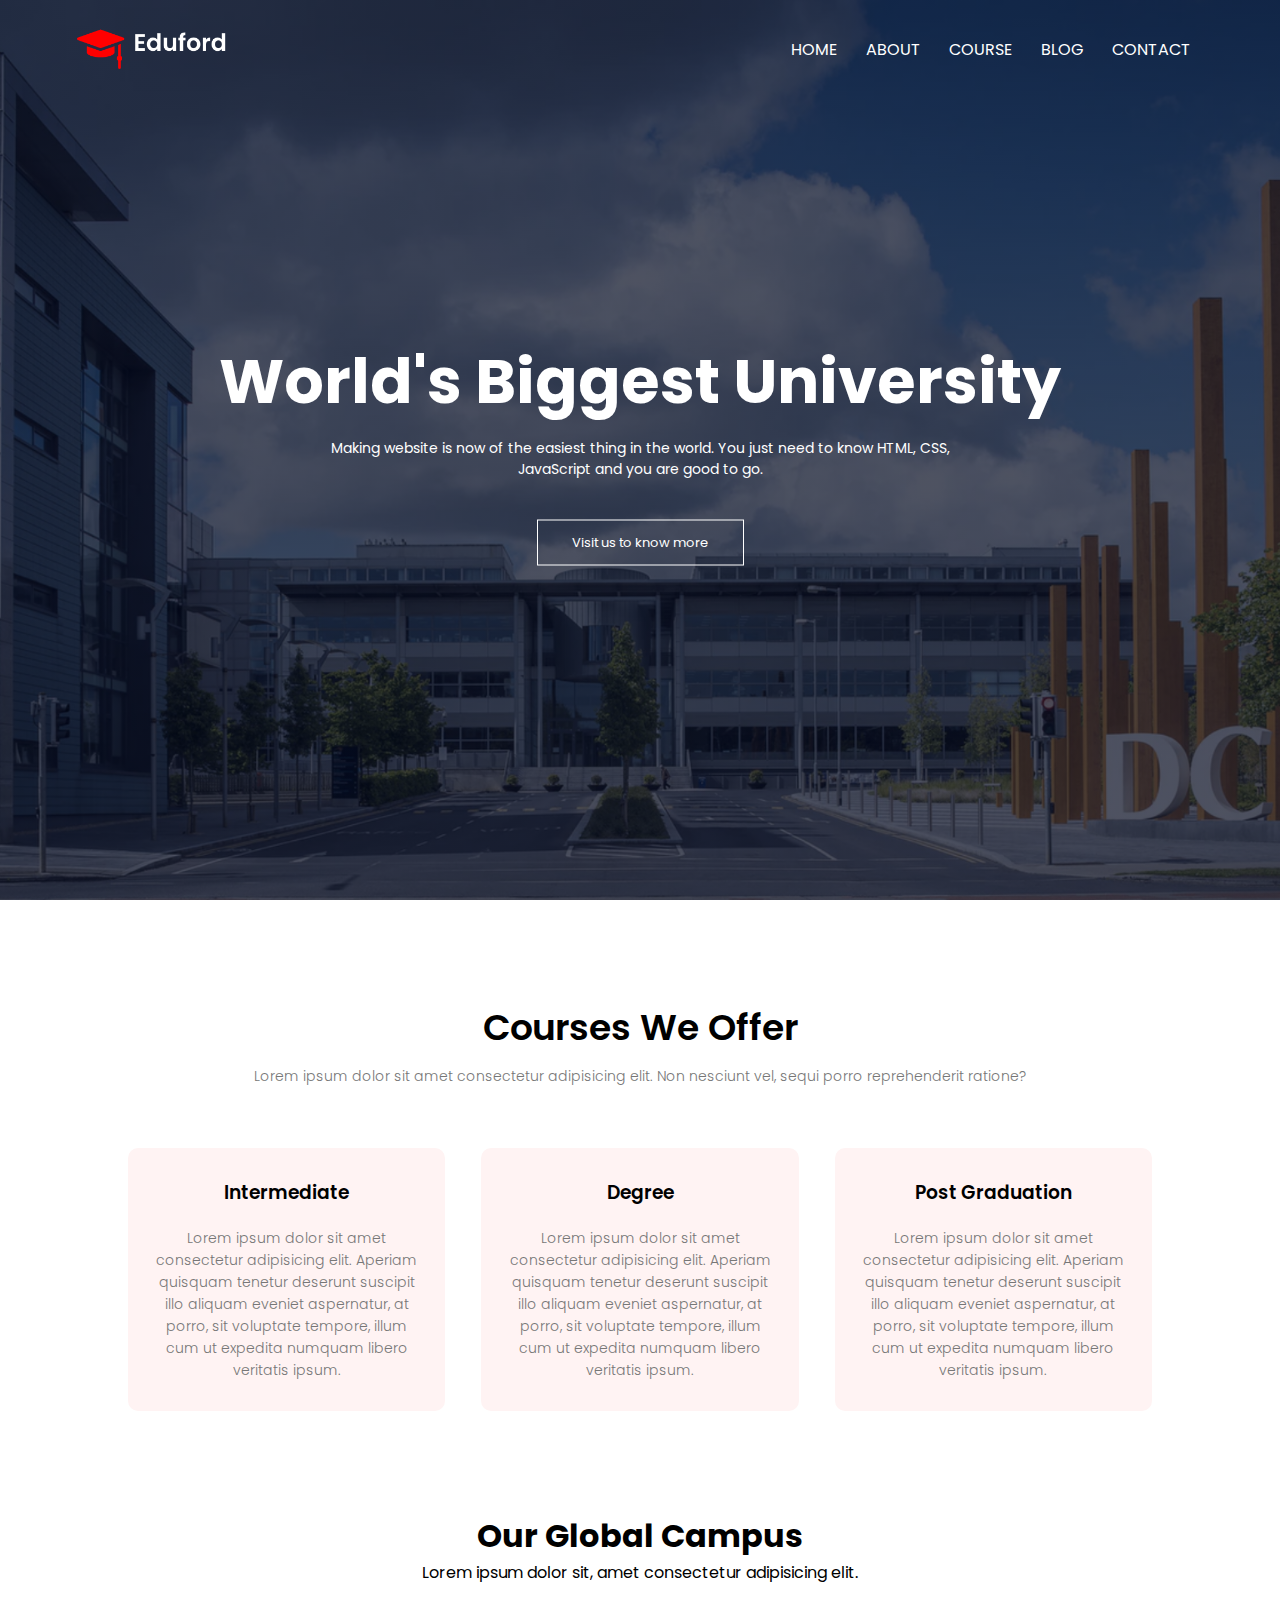
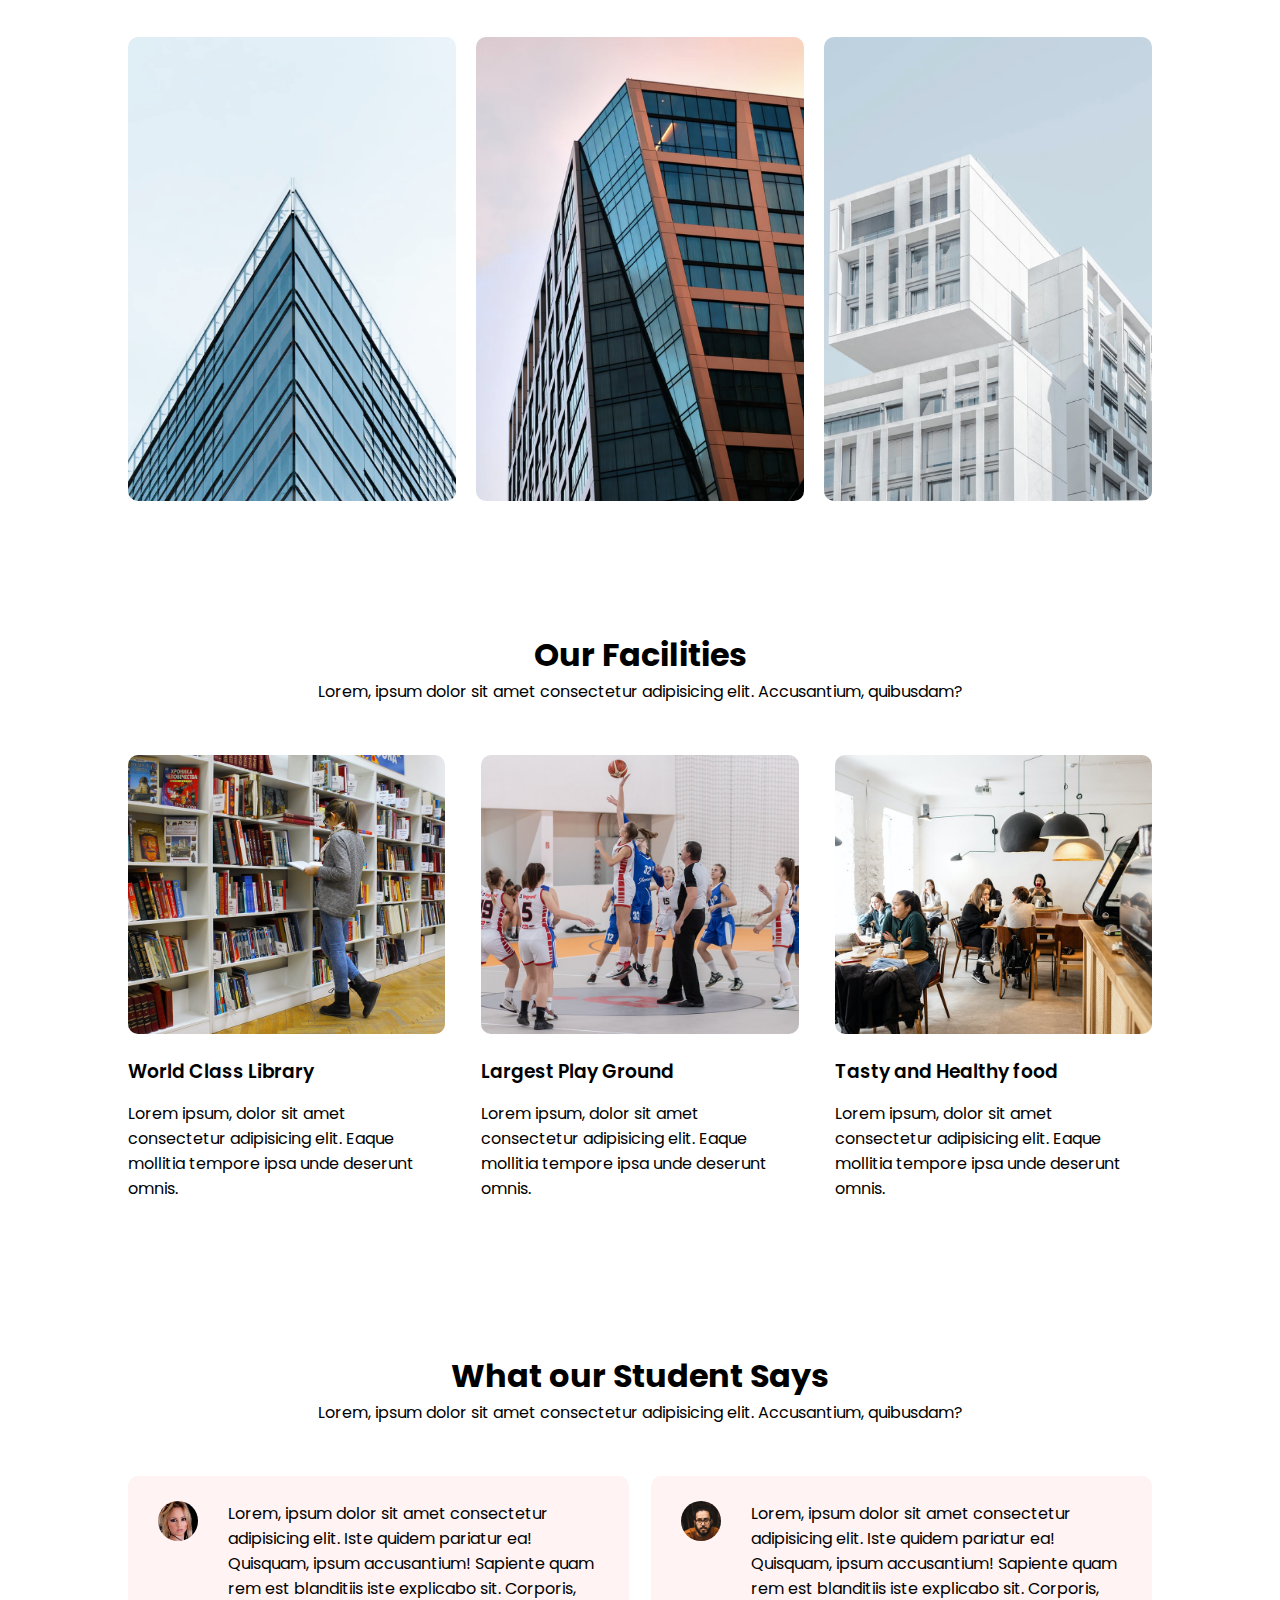
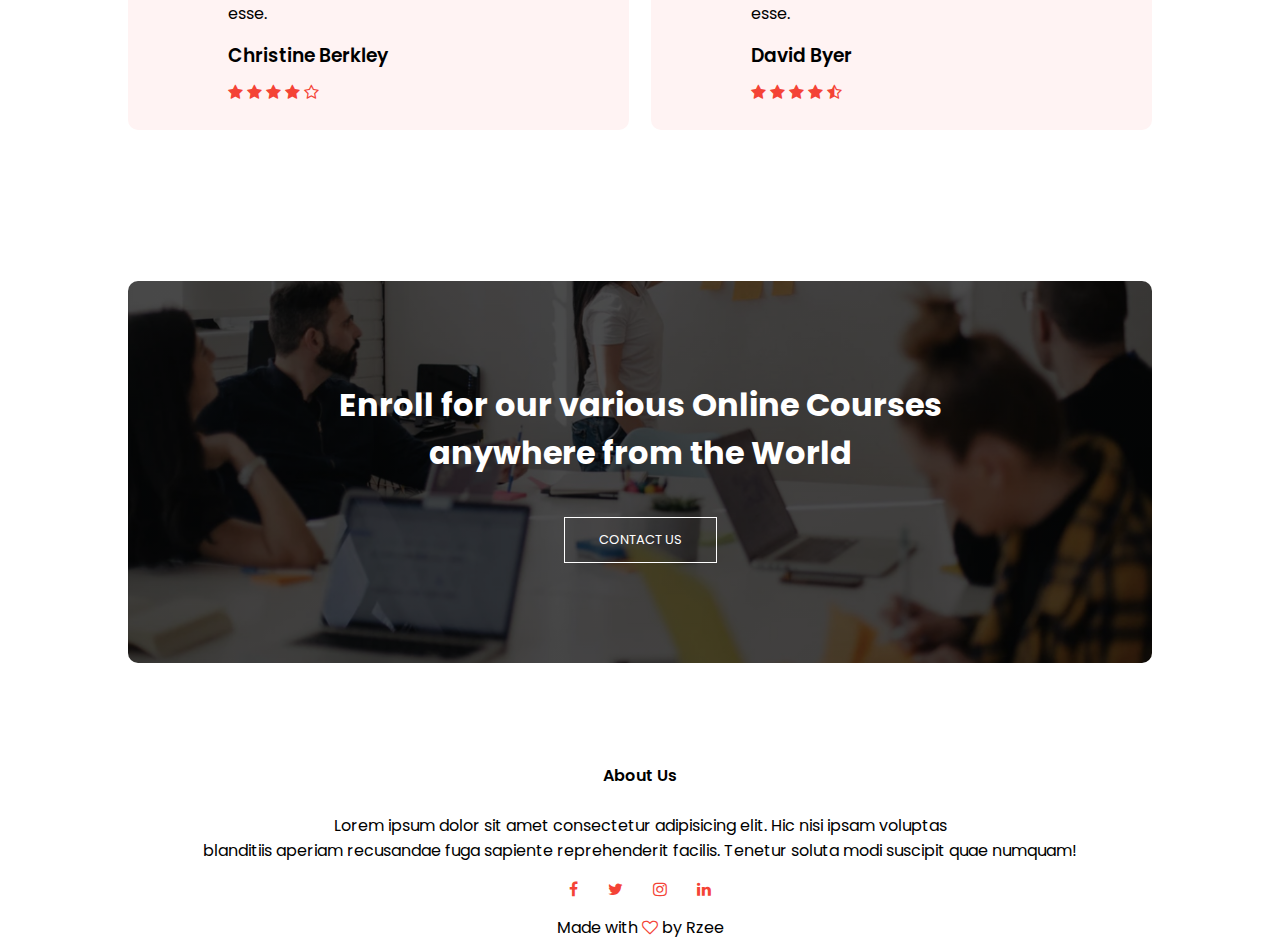
<file: Eduford_College_Website/index.html>
<!DOCTYPE html>
<html>
<head>
    <meta name="viewport" content="width=device-width, initial scale=1.0">
    <title>University Website Design</title>
    <link rel="stylesheet" href="style.css">
    <link rel="preconnect" href="https://fonts.googleapis.com">
    <link rel="preconnect" href="https://fonts.gstatic.com" crossorigin>
    <link href="https://fonts.googleapis.com/css2?family=Poppins:wght@100;300;400;600;700&display=swap" rel="stylesheet">
    <link rel="stylesheet" href="https://cdnjs.cloudflare.com/ajax/libs/font-awesome/4.7.0/css/font-awesome.min.css" integrity="sha256-eZrrJcwDc/3uDhsdt61sL2oOBY362qM3lon1gyExkL0=" crossorigin="anonymous" />
</head>
<body>
    <section class="header">
        <nav>
            <a href="index.html"><img src="eduford_img/logo.png" alt="logo"></a>
            <div class="nav-links" id="navLinks">
                <i class="fa fa-times" onclick="hideMenu()"></i>
                <ul>
                    <li><a href="index.html">HOME</a></li>
                    <li><a href="about.html">ABOUT</a></li>
                    <li><a href="course.html">COURSE</a></li>
                    <li><a href="blog.html">BLOG</a></li>
                    <li><a href="contact.html">CONTACT</a></li>
                </ul>
            </div>
            <i class="fa fa-bars" onclick="showMenu()"></i>
        </nav>

        <div class="text-box">
            <h1>World's Biggest University</h1>
            <p>Making website is now of the easiest thing in the world. You just need to know HTML, CSS,<br> JavaScript and you are good to go.</p>
            <a href="" class="hero-btn">Visit us to know more</a>
        </div>
    </section>

<!-- -----COURSE----------- -->
<section class="course">
    <h1>Courses We Offer</h1>
    <p>Lorem ipsum dolor sit amet consectetur adipisicing elit. Non nesciunt vel, sequi porro reprehenderit ratione?</p>
    
    <div class="row">
        <div class="course-col">
            <h3>Intermediate</h3>
            <p>Lorem ipsum dolor sit amet consectetur adipisicing elit. Aperiam quisquam tenetur deserunt suscipit illo aliquam eveniet aspernatur, at porro, sit voluptate tempore, illum cum ut expedita numquam libero veritatis ipsum.</p>
        </div>

        <div class="course-col">
            <h3>Degree</h3>
            <p>Lorem ipsum dolor sit amet consectetur adipisicing elit. Aperiam quisquam tenetur deserunt suscipit illo aliquam eveniet aspernatur, at porro, sit voluptate tempore, illum cum ut expedita numquam libero veritatis ipsum.</p>
        </div>

        <div class="course-col">
            <h3>Post Graduation</h3>
            <p>Lorem ipsum dolor sit amet consectetur adipisicing elit. Aperiam quisquam tenetur deserunt suscipit illo aliquam eveniet aspernatur, at porro, sit voluptate tempore, illum cum ut expedita numquam libero veritatis ipsum.</p>
        </div>
    </div>

</section>

<!-- -----CAMPUS------ -->
<section class="campus">
    <h1>Our Global Campus</h1>
    <p>Lorem ipsum dolor sit, amet consectetur adipisicing elit.</p>

    <div class="row">
        <div class="campus-col">
            <img src="eduford_img/london.png" alt="">
            <div class="layer">
                <h3>London</h3>
            </div>
        </div>
        <div class="campus-col">
            <img src="eduford_img/newyork.png" alt="">
            <div class="layer">
                <h3>NEW YORK</h3>
            </div>
        </div>
        <div class="campus-col">
            <img src="eduford_img/washington.png" alt="">
            <div class="layer">
                <h3>WASHINGTON</h3>
            </div>
        </div>
    </div>
</section>

<!-- ---------FACILITIES---------- -->
<section class="facilities">
    <h1>Our Facilities</h1>
    <p>Lorem, ipsum dolor sit amet consectetur adipisicing elit. Accusantium, quibusdam?</p>
    
    <div class="row">
        <div class="facilities-col">
            <img src="eduford_img/library.png" alt="">
            <h3>World Class Library</h3>
            <p>Lorem ipsum, dolor sit amet consectetur adipisicing elit. Eaque mollitia tempore ipsa unde deserunt omnis.</p>
        </div>
        <div class="facilities-col">
            <img src="eduford_img/basketball.png" alt="">
            <h3>Largest Play Ground</h3>
            <p>Lorem ipsum, dolor sit amet consectetur adipisicing elit. Eaque mollitia tempore ipsa unde deserunt omnis.</p>
        </div>
        <div class="facilities-col">
            <img src="eduford_img/cafeteria.png" alt="">
            <h3>Tasty and Healthy food</h3>
            <p>Lorem ipsum, dolor sit amet consectetur adipisicing elit. Eaque mollitia tempore ipsa unde deserunt omnis.</p>
        </div>
    </div>
</section>

<!-- -----TESTIMONIALS-------- -->
<section class="testimonial">
    <h1>What our Student Says</h1>
    <p>Lorem, ipsum dolor sit amet consectetur adipisicing elit. Accusantium, quibusdam?</p>

    <div class="row">
        <div class="testimonial-col">
            <img src="eduford_img/user1.jpg" alt="">
            <div>
                <p>Lorem, ipsum dolor sit amet consectetur adipisicing elit. Iste quidem pariatur ea! Quisquam, ipsum accusantium! Sapiente quam rem est blanditiis iste explicabo sit. Corporis, esse.</p>
                <h3>Christine Berkley</h3>
                <i class="fa fa-star"></i>
                <i class="fa fa-star"></i>
                <i class="fa fa-star"></i>
                <i class="fa fa-star"></i>
                <i class="fa fa-star-o"></i>
            </div>
        </div>
        <div class="testimonial-col">
            <img src="eduford_img/user2.jpg" alt="">
            <div>
                <p>Lorem, ipsum dolor sit amet consectetur adipisicing elit. Iste quidem pariatur ea! Quisquam, ipsum accusantium! Sapiente quam rem est blanditiis iste explicabo sit. Corporis, esse.</p>
                <h3>David Byer</h3>
                <i class="fa fa-star"></i>
                <i class="fa fa-star"></i>
                <i class="fa fa-star"></i>
                <i class="fa fa-star"></i>
                <i class="fa fa-star-half-o"></i>
            </div>
        </div>
    </div>
</section>

<!-- ----CALL TO ACTION------- -->
<section class="cta">
    <h1>Enroll for our various Online Courses <br> anywhere from the World</h1>
    <a href="" class="hero-btn">CONTACT US</a>
</section>

<!-- ------FOOTER------- -->

<section class="footer">
    <h4>About Us</h4>
    <p>Lorem ipsum dolor sit amet consectetur adipisicing elit. Hic nisi ipsam voluptas <br> blanditiis aperiam recusandae fuga sapiente reprehenderit facilis. Tenetur soluta modi suscipit quae numquam!</p>
    <div class="icons">
        <i class="fa fa-facebook"></i>
        <i class="fa fa-twitter"></i>
        <i class="fa fa-instagram"></i>
        <i class="fa fa-linkedin"></i>
    </div>
    <p>Made with <i class="fa fa-heart-o"></i>  by Rzee</p>
</section>


<!-- ---------JavaScript for Toggle Menu----------- -->
<script>

    var navLinks = document.getElementById("navLinks");
    function showMenu(){
        navLinks.style.right = "0";
    }
    function hideMenu(){
        navLinks.style.right = "-200px";
    }

</script>
</body>
</html>
</file>
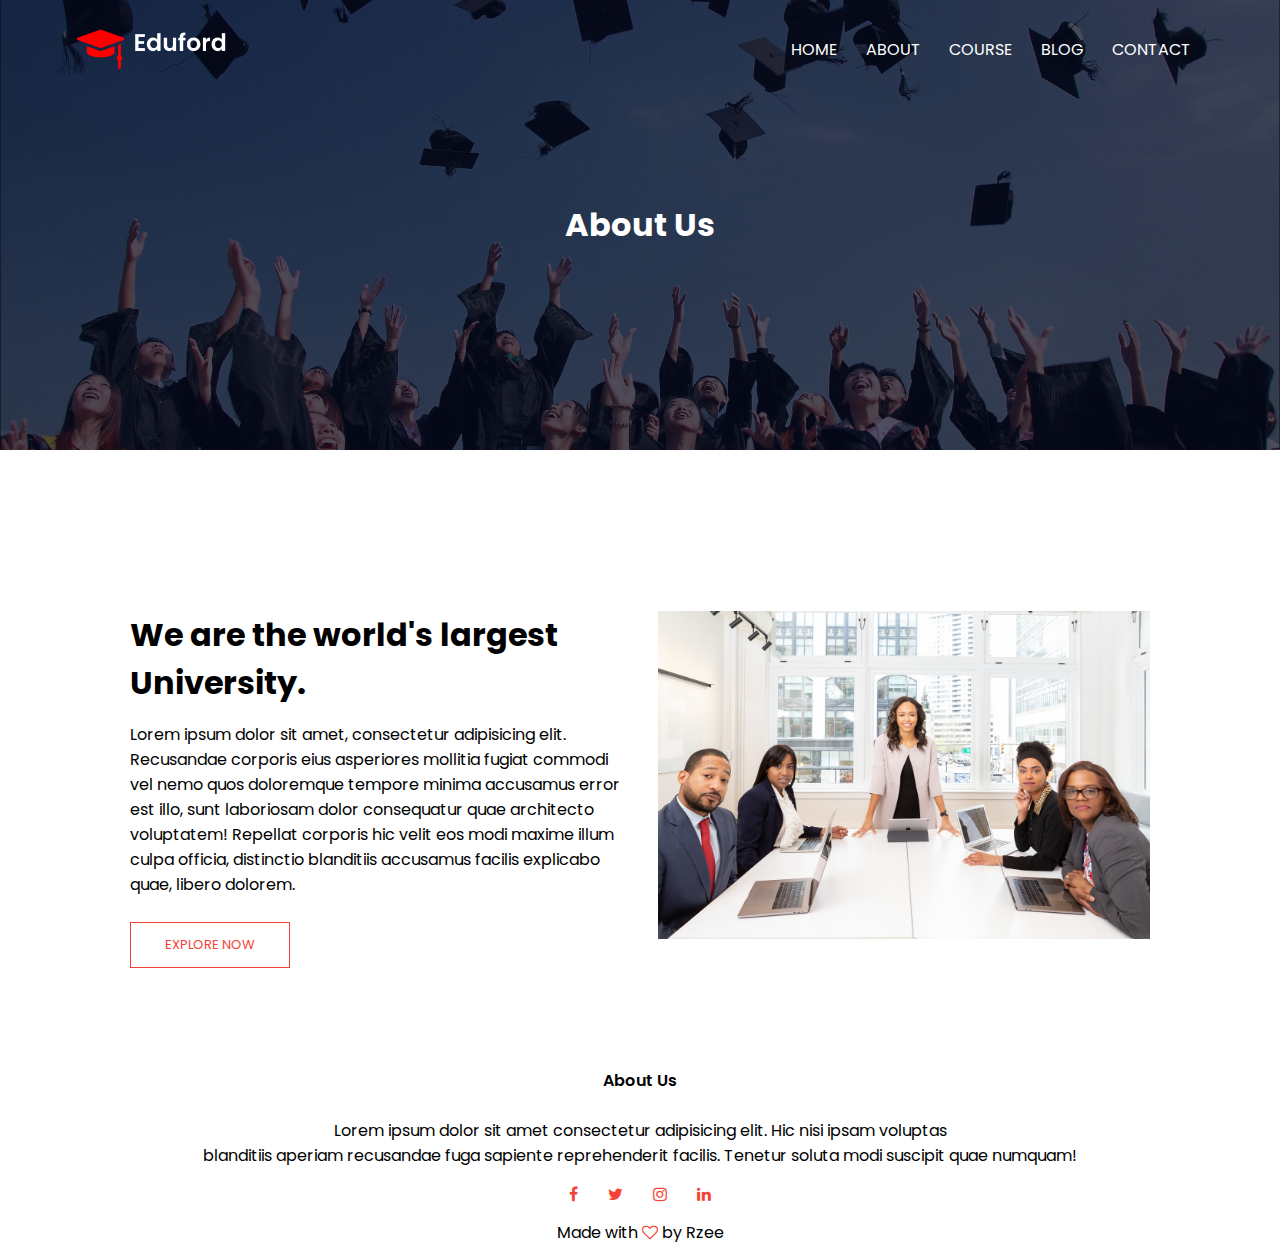
<file: Eduford_College_Website/about.html>
<!DOCTYPE html>
<html>
<head>
    <meta name="viewport" content="width=device-width, initial scale=1.0">
    <title>University Website Design</title>
    <link rel="stylesheet" href="style.css">
    <link rel="preconnect" href="https://fonts.googleapis.com">
    <link rel="preconnect" href="https://fonts.gstatic.com" crossorigin>
    <link href="https://fonts.googleapis.com/css2?family=Poppins:wght@100;300;400;600;700&display=swap" rel="stylesheet">
    <link rel="stylesheet" href="https://cdnjs.cloudflare.com/ajax/libs/font-awesome/4.7.0/css/font-awesome.min.css" integrity="sha256-eZrrJcwDc/3uDhsdt61sL2oOBY362qM3lon1gyExkL0=" crossorigin="anonymous" />
</head>
<body>
    <section class="sub-header">
        <nav>
            <a href="index.html"><img src="eduford_img/logo.png" alt="logo"></a>
            <div class="nav-links" id="navLinks">
                <i class="fa fa-times" onclick="hideMenu()"></i>
                <ul>
                    <li><a href="index.html">HOME</a></li>
                    <li><a href="about.html">ABOUT</a></li>
                    <li><a href="course.html">COURSE</a></li>
                    <li><a href="blog.html">BLOG</a></li>
                    <li><a href="contact.html">CONTACT</a></li>
                </ul>
            </div>
            <i class="fa fa-bars" onclick="showMenu()"></i>
        </nav>
        <h1>About Us</h1>
    </section>

<!-- -----------about us content------------------ -->

<section class="about-us">
    <div class="row">
        <div class="about-col">
            <h1>We are the world's largest University.</h1>
            <p>Lorem ipsum dolor sit amet, consectetur adipisicing elit. Recusandae corporis eius asperiores mollitia fugiat commodi vel nemo quos doloremque tempore minima accusamus error est illo, sunt laboriosam dolor consequatur quae architecto voluptatem! Repellat corporis hic velit eos modi maxime illum culpa officia, distinctio blanditiis accusamus facilis explicabo quae, libero dolorem.</p>
            <a href="" class="hero-btn red-btn">EXPLORE NOW</a>
        </div>
        <div class="about-col">
            <img src="eduford_img/about.jpg" alt="">
        </div>
    </div>
</section>

<!-- ------FOOTER------- -->

<section class="footer">
    <h4>About Us</h4>
    <p>Lorem ipsum dolor sit amet consectetur adipisicing elit. Hic nisi ipsam voluptas <br> blanditiis aperiam recusandae fuga sapiente reprehenderit facilis. Tenetur soluta modi suscipit quae numquam!</p>
    <div class="icons">
        <i class="fa fa-facebook"></i>
        <i class="fa fa-twitter"></i>
        <i class="fa fa-instagram"></i>
        <i class="fa fa-linkedin"></i>
    </div>
    <p>Made with <i class="fa fa-heart-o"></i>  by Rzee</p>
</section>


<!-- ---------JavaScript for Toggle Menu----------- -->
<script>

    var navLinks = document.getElementById("navLinks");
    function showMenu(){
        navLinks.style.right = "0";
    }
    function hideMenu(){
        navLinks.style.right = "-200px";
    }

</script>
</body>
</html>
</file>
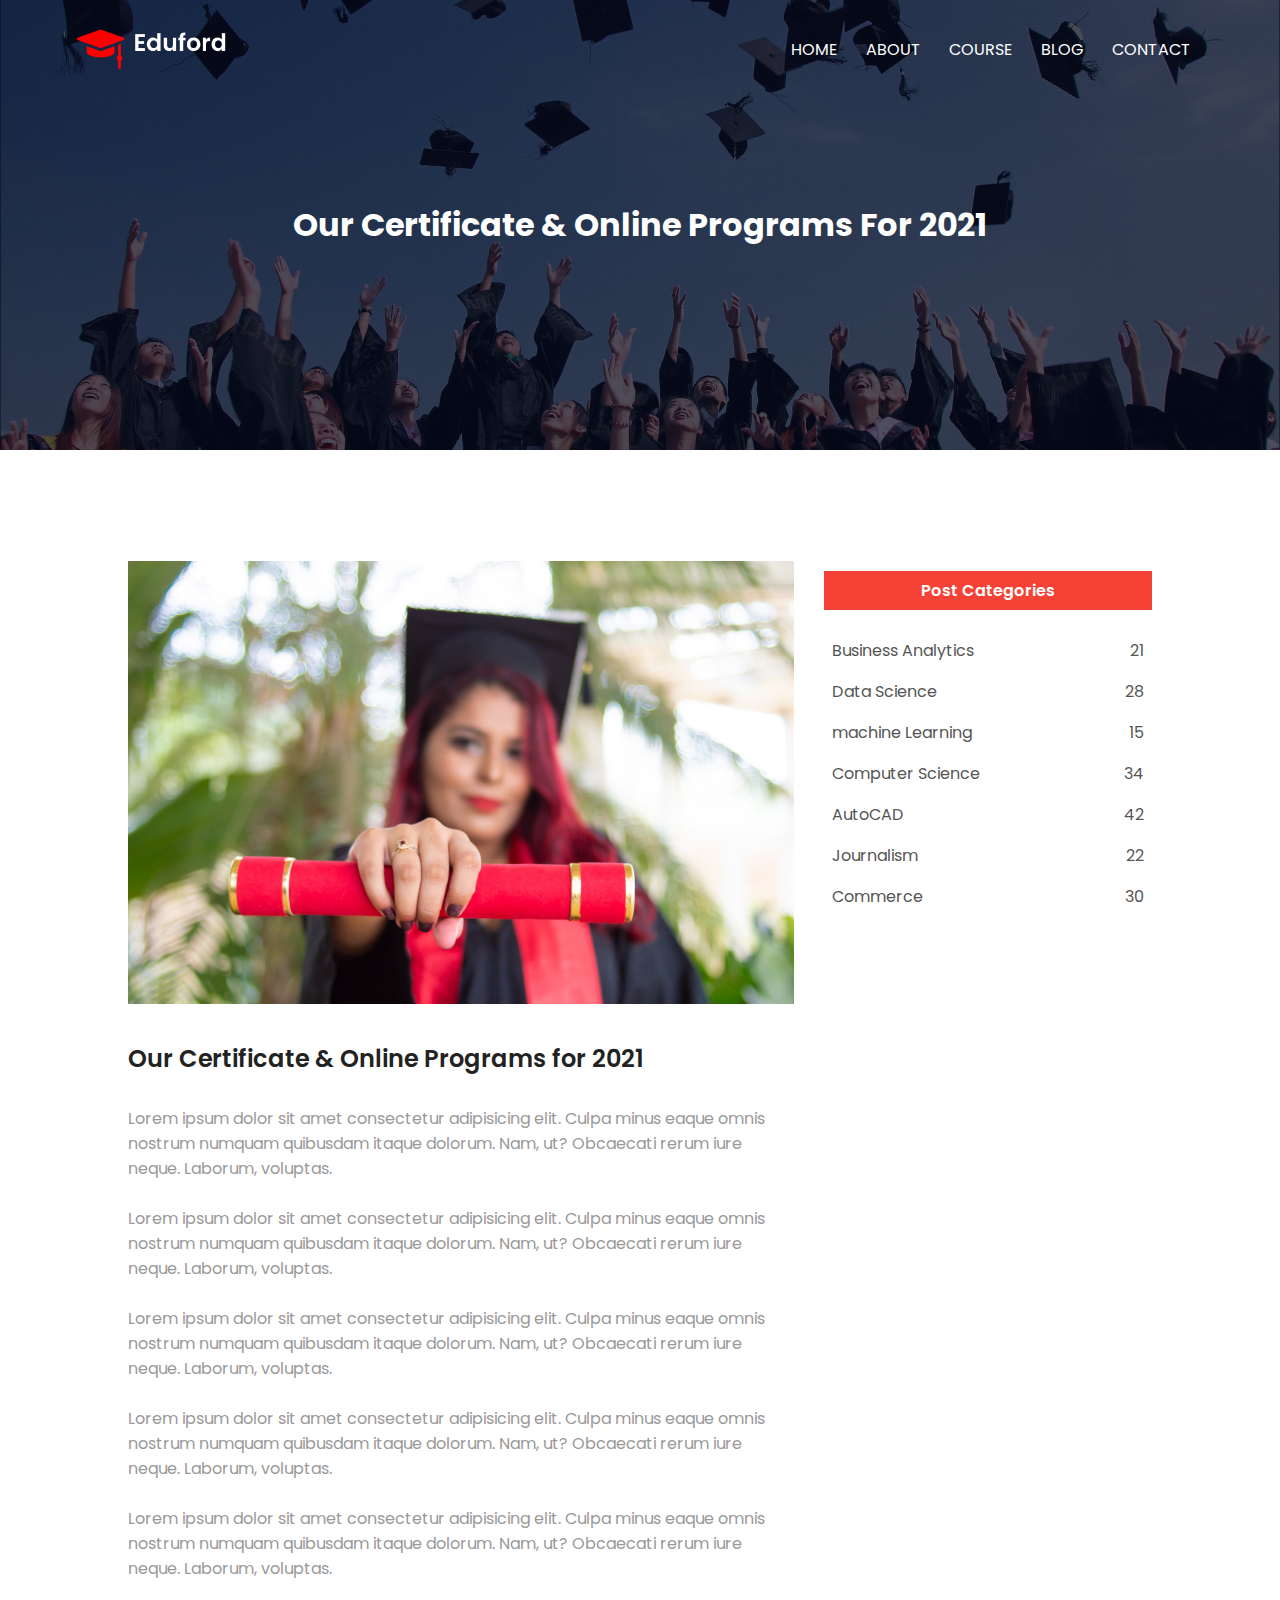
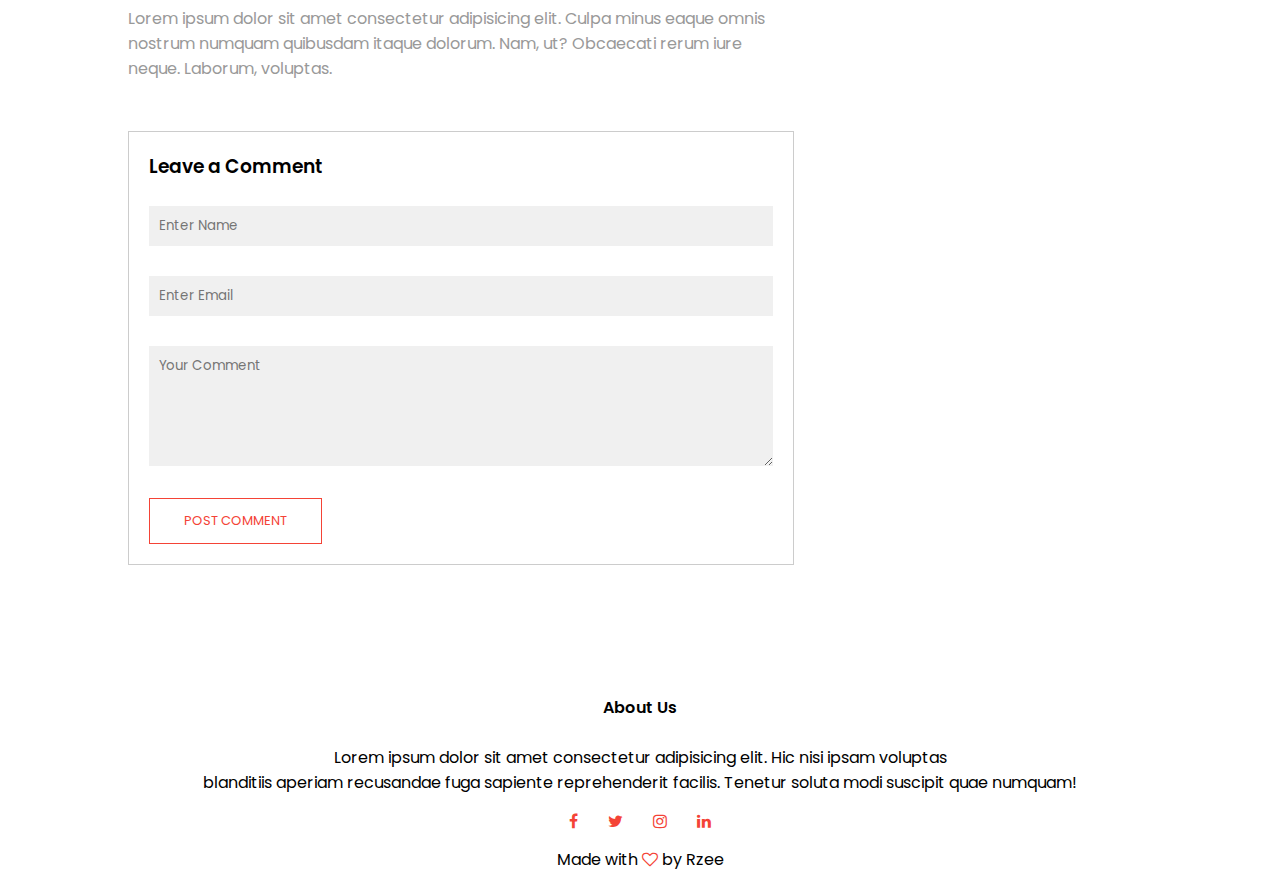
<file: Eduford_College_Website/blog.html>
<!DOCTYPE html>
<html>
<head>
    <meta name="viewport" content="width=device-width, initial scale=1.0">
    <title>University Website Design</title>
    <link rel="stylesheet" href="style.css">
    <link rel="preconnect" href="https://fonts.googleapis.com">
    <link rel="preconnect" href="https://fonts.gstatic.com" crossorigin>
    <link href="https://fonts.googleapis.com/css2?family=Poppins:wght@100;300;400;600;700&display=swap" rel="stylesheet">
    <link rel="stylesheet" href="https://cdnjs.cloudflare.com/ajax/libs/font-awesome/4.7.0/css/font-awesome.min.css" integrity="sha256-eZrrJcwDc/3uDhsdt61sL2oOBY362qM3lon1gyExkL0=" crossorigin="anonymous" />
</head>
<body>
    <section class="sub-header">
        <nav>
            <a href="index.html"><img src="eduford_img/logo.png" alt="logo"></a>
            <div class="nav-links" id="navLinks">
                <i class="fa fa-times" onclick="hideMenu()"></i>
                <ul>
                    <li><a href="index.html">HOME</a></li>
                    <li><a href="about.html">ABOUT</a></li>
                    <li><a href="course.html">COURSE</a></li>
                    <li><a href="blog.html">BLOG</a></li>
                    <li><a href="contact.html">CONTACT</a></li>
                </ul>
            </div>
            <i class="fa fa-bars" onclick="showMenu()"></i>
        </nav>
        <h1>Our Certificate & Online Programs For 2021</h1>
    </section>

<!-- ------Blog Page Content------- -->
<section class="blog-content">
    <div class="row">
        <div class="blog-left">
            <img src="eduford_img/certificate.jpg" alt="">
                <h2>Our Certificate & Online Programs for 2021</h2>
                <p>Lorem ipsum dolor sit amet consectetur adipisicing elit. Culpa minus eaque omnis nostrum numquam quibusdam itaque dolorum. Nam, ut? Obcaecati rerum iure neque. Laborum, voluptas.</p>
                <br>
                <p>Lorem ipsum dolor sit amet consectetur adipisicing elit. Culpa minus eaque omnis nostrum numquam quibusdam itaque dolorum. Nam, ut? Obcaecati rerum iure neque. Laborum, voluptas.</p>
                <br>
                <p>Lorem ipsum dolor sit amet consectetur adipisicing elit. Culpa minus eaque omnis nostrum numquam quibusdam itaque dolorum. Nam, ut? Obcaecati rerum iure neque. Laborum, voluptas.</p>
                <br>
                <p>Lorem ipsum dolor sit amet consectetur adipisicing elit. Culpa minus eaque omnis nostrum numquam quibusdam itaque dolorum. Nam, ut? Obcaecati rerum iure neque. Laborum, voluptas.</p>
                <br>
                <p>Lorem ipsum dolor sit amet consectetur adipisicing elit. Culpa minus eaque omnis nostrum numquam quibusdam itaque dolorum. Nam, ut? Obcaecati rerum iure neque. Laborum, voluptas.</p>
                <br>
                <p>Lorem ipsum dolor sit amet consectetur adipisicing elit. Culpa minus eaque omnis nostrum numquam quibusdam itaque dolorum. Nam, ut? Obcaecati rerum iure neque. Laborum, voluptas.</p>
        
                <div class="comment-box">
                    <h3>Leave a Comment</h3>
                    <form action="" class="comment-form">
                        <input type="text" placeholder="Enter Name">
                        <input type="email" placeholder="Enter Email">
                        <textarea rows="5" placeholder="Your Comment"></textarea>
                        <button type="submit" class="hero-btn red-btn">POST COMMENT</button>
                    </form>
                </div>
        
        
            </div>




        <div class="blog-right">
            <h3>Post Categories</h3>
            <div>
                <span>Business Analytics</span>
                <span>21</span>
            </div>
            <div>
                <span>Data Science</span>
                <span>28</span>
            </div>
            <div>
                <span>machine Learning</span>
                <span>15</span>
            </div>
            <div>
                <span>Computer Science</span>
                <span>34</span>
            </div>
            <div>
                <span>AutoCAD</span>
                <span>42</span>
            </div>
            <div>
                <span>Journalism</span>
                <span>22</span>
            </div>
            <div>
                <span>Commerce</span>
                <span>30</span>
            </div>
        </div>
    </div>
</section>



<!-- ------FOOTER------- -->

<section class="footer">
    <h4>About Us</h4>
    <p>Lorem ipsum dolor sit amet consectetur adipisicing elit. Hic nisi ipsam voluptas <br> blanditiis aperiam recusandae fuga sapiente reprehenderit facilis. Tenetur soluta modi suscipit quae numquam!</p>
    <div class="icons">
        <i class="fa fa-facebook"></i>
        <i class="fa fa-twitter"></i>
        <i class="fa fa-instagram"></i>
        <i class="fa fa-linkedin"></i>
    </div>
    <p>Made with <i class="fa fa-heart-o"></i>  by Rzee</p>
</section>


<!-- ---------JavaScript for Toggle Menu----------- -->
<script>

    var navLinks = document.getElementById("navLinks");
    function showMenu(){
        navLinks.style.right = "0";
    }
    function hideMenu(){
        navLinks.style.right = "-200px";
    }

</script>
</body>
</html>
</file>
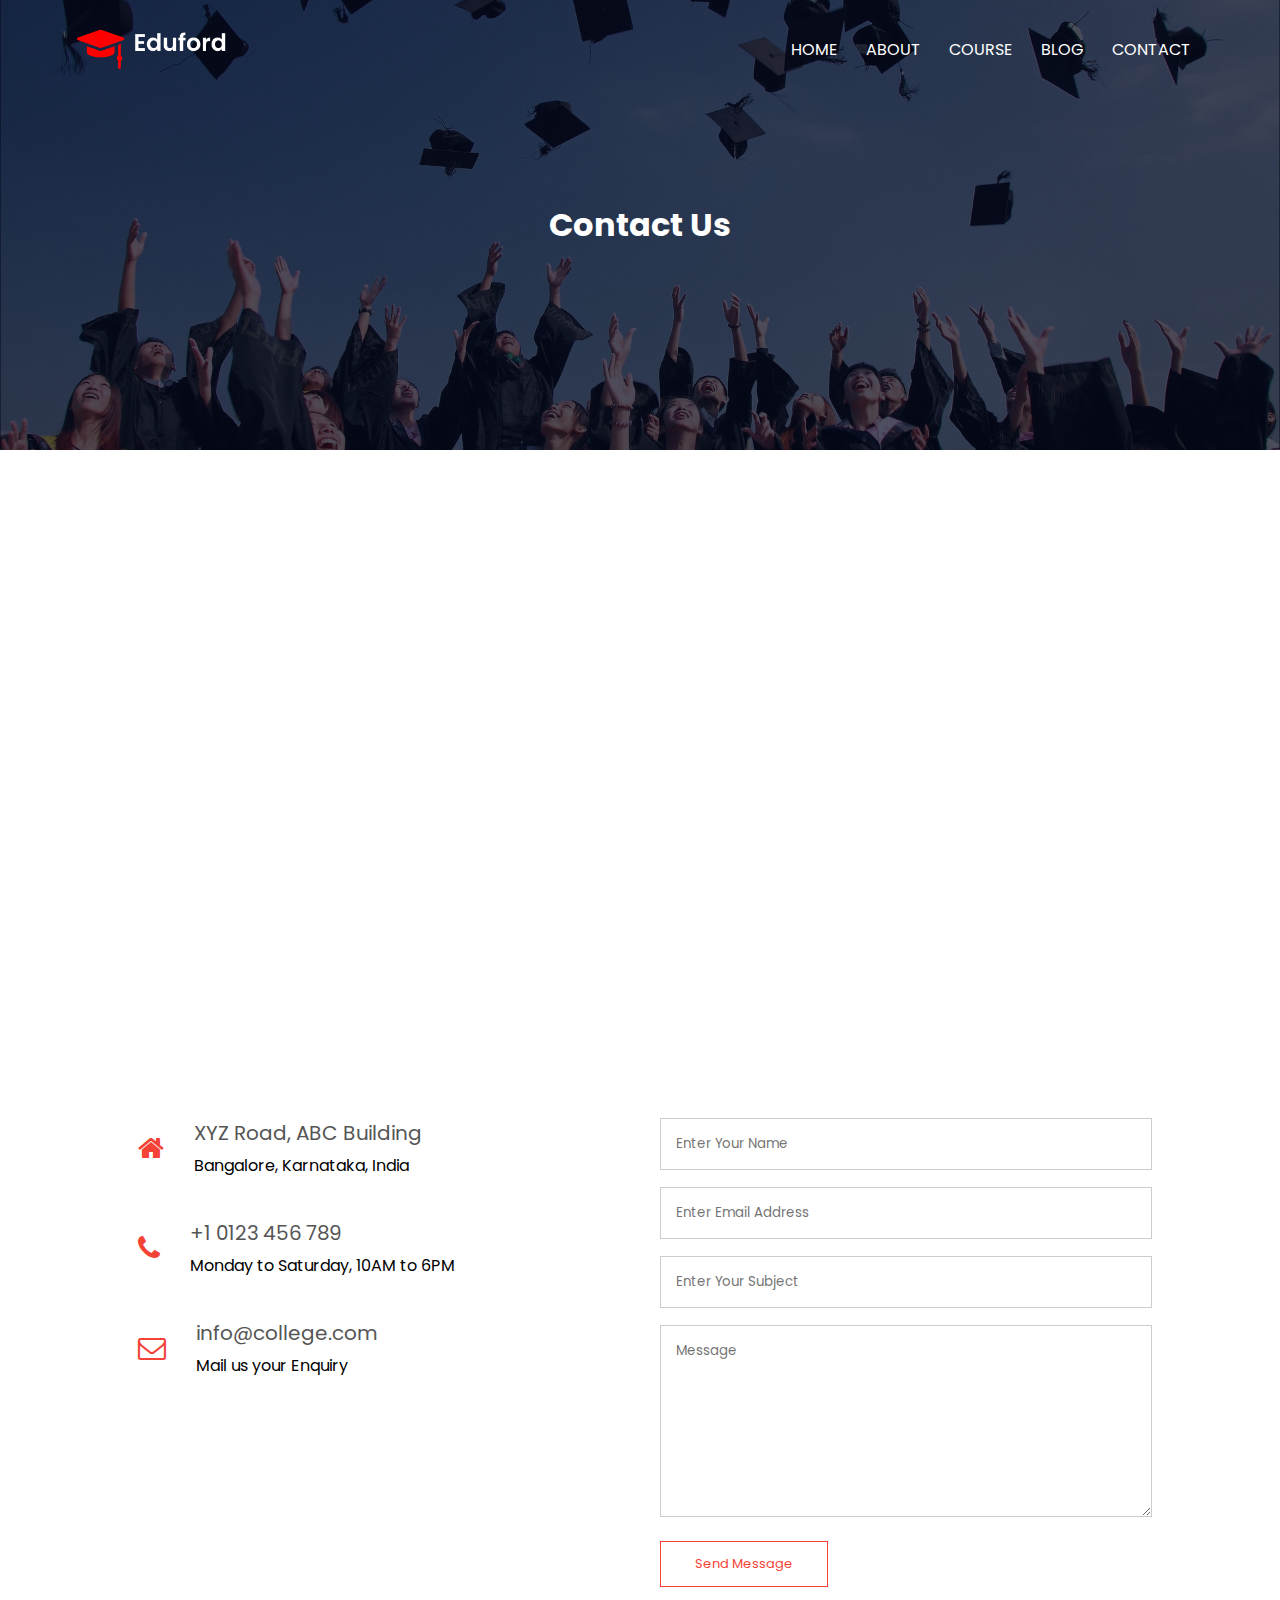
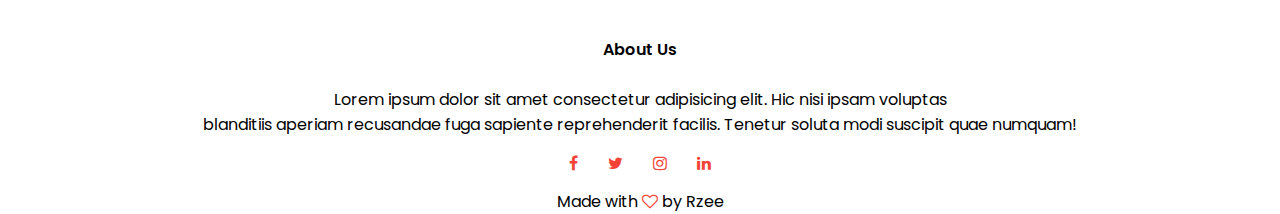
<file: Eduford_College_Website/contact.html>
<!DOCTYPE html>
<html>
<head>
    <meta name="viewport" content="width=device-width, initial scale=1.0">
    <title>University Website Design</title>
    <link rel="stylesheet" href="style.css">
    <link rel="preconnect" href="https://fonts.googleapis.com">
    <link rel="preconnect" href="https://fonts.gstatic.com" crossorigin>
    <link href="https://fonts.googleapis.com/css2?family=Poppins:wght@100;300;400;600;700&display=swap" rel="stylesheet">
    <link rel="stylesheet" href="https://cdnjs.cloudflare.com/ajax/libs/font-awesome/4.7.0/css/font-awesome.min.css" integrity="sha256-eZrrJcwDc/3uDhsdt61sL2oOBY362qM3lon1gyExkL0=" crossorigin="anonymous" />
</head>
<body>
    <section class="sub-header">
        <nav>
            <a href="index.html"><img src="eduford_img/logo.png" alt="logo"></a>
            <div class="nav-links" id="navLinks">
                <i class="fa fa-times" onclick="hideMenu()"></i>
                <ul>
                    <li><a href="index.html">HOME</a></li>
                    <li><a href="about.html">ABOUT</a></li>
                    <li><a href="course.html">COURSE</a></li>
                    <li><a href="blog.html">BLOG</a></li>
                    <li><a href="contact.html">CONTACT</a></li>
                </ul>
            </div>
            <i class="fa fa-bars" onclick="showMenu()"></i>
        </nav>
        <h1>Contact Us</h1>
    </section>

<!-- -----------Contact us------------------ -->
<section class="location">
    <iframe src="https://www.google.com/maps/embed?pb=!1m18!1m12!1m3!1d497699.9973874144!2d77.35074421903857!3d12.95384772557775!2m3!1f0!2f0!3f0!3m2!1i1024!2i768!4f13.1!3m3!1m2!1s0x3bae1670c9b44e6d%3A0xf8dfc3e8517e4fe0!2sBengaluru%2C%20Karnataka!5e0!3m2!1sen!2sin!4v1631576890859!5m2!1sen!2sin" width="600" height="450" style="border:0;" allowfullscreen="" loading="lazy"></iframe>
</section>

<section class="contact-us">
    <div class="row">
        <div class="contact-col">
            <div>
                <i class="fa fa-home"></i>
                <span>
                    <h5>XYZ Road, ABC Building</h5>
                    <p>Bangalore, Karnataka, India</p>
                </span>
            </div>
            <div>
                <i class="fa fa-phone"></i>
                <span>
                    <h5>+1 0123 456 789</h5>
                    <p>Monday to Saturday, 10AM to 6PM</p>
                </span>
            </div>
            <div>
                <i class="fa fa-envelope-o"></i>
                <span>
                    <h5>info@college.com</h5>
                    <p>Mail us your Enquiry</p>
                </span>
            </div>
        </div>
        <div class="contact-col">
            <form action="form-handler.php" method="POST">
                <input type="text" name="name" placeholder="Enter Your Name" required>
                <input type="email" name="email" placeholder="Enter Email Address" required>
                <input type="text" name="subject" placeholder="Enter Your Subject" required>
                <textarea name="message" rows="8" placeholder="Message" required></textarea>
                <button type="submit" class="hero-btn red-btn">Send Message</button>
            </form>
        </div>
    </div>
</section>

<!-- ------FOOTER------- -->

<section class="footer">
    <h4>About Us</h4>
    <p>Lorem ipsum dolor sit amet consectetur adipisicing elit. Hic nisi ipsam voluptas <br> blanditiis aperiam recusandae fuga sapiente reprehenderit facilis. Tenetur soluta modi suscipit quae numquam!</p>
    <div class="icons">
        <i class="fa fa-facebook"></i>
        <i class="fa fa-twitter"></i>
        <i class="fa fa-instagram"></i>
        <i class="fa fa-linkedin"></i>
    </div>
    <p>Made with <i class="fa fa-heart-o"></i>  by Rzee</p>
</section>


<!-- ---------JavaScript for Toggle Menu----------- -->
<script>

    var navLinks = document.getElementById("navLinks");
    function showMenu(){
        navLinks.style.right = "0";
    }
    function hideMenu(){
        navLinks.style.right = "-200px";
    }

</script>
</body>
</html>
</file>
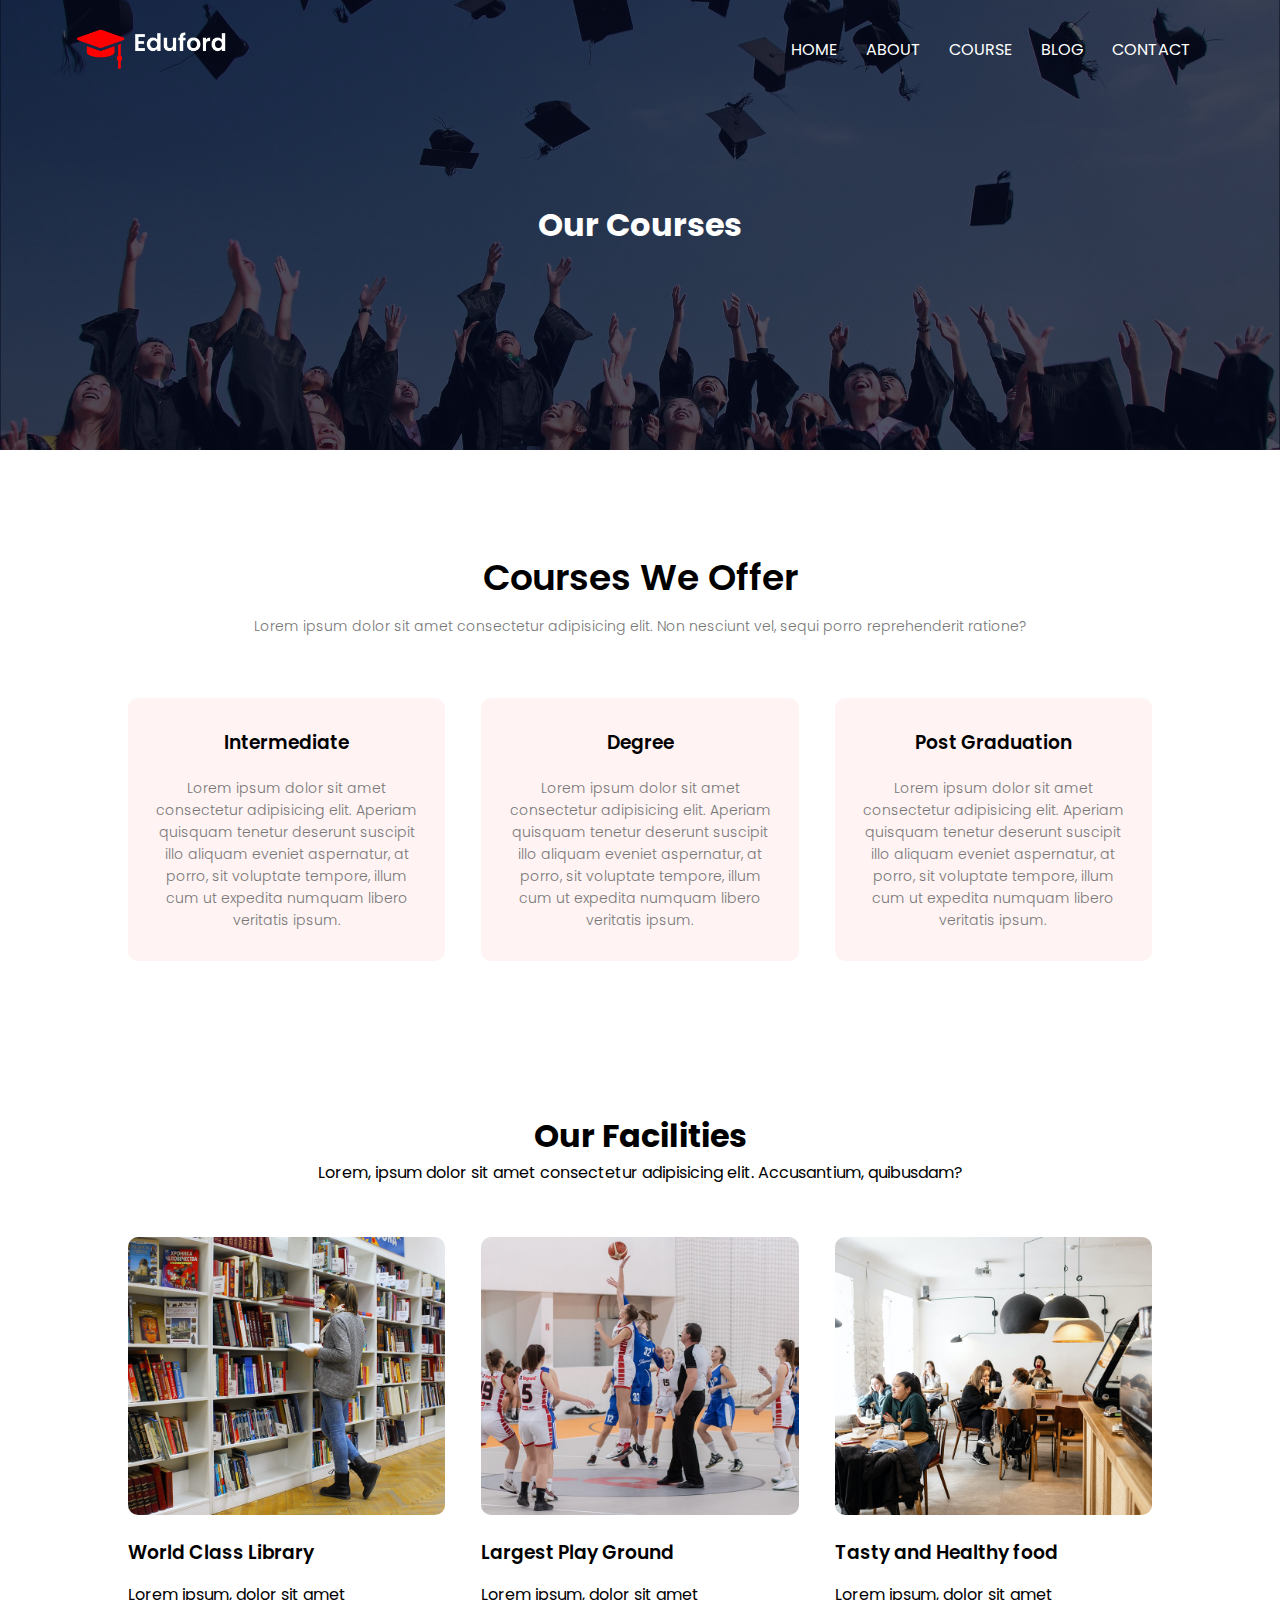
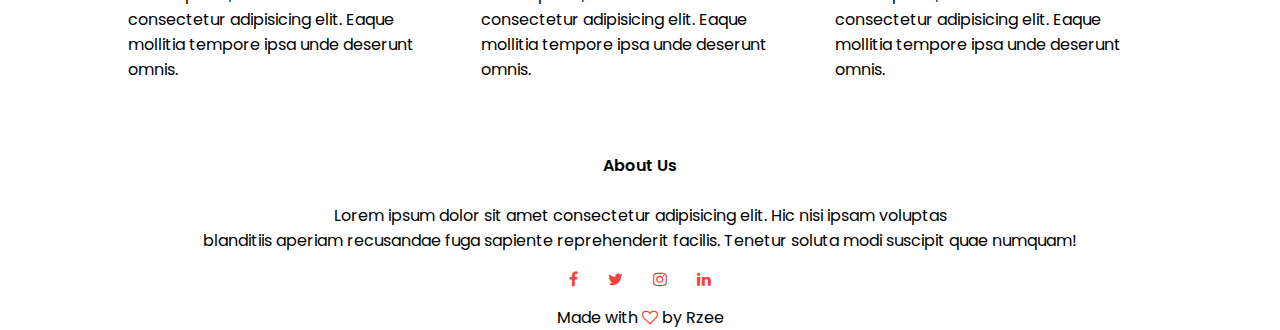
<file: Eduford_College_Website/course.html>
<!DOCTYPE html>
<html>
<head>
    <meta name="viewport" content="width=device-width, initial scale=1.0">
    <title>University Website Design</title>
    <link rel="stylesheet" href="style.css">
    <link rel="preconnect" href="https://fonts.googleapis.com">
    <link rel="preconnect" href="https://fonts.gstatic.com" crossorigin>
    <link href="https://fonts.googleapis.com/css2?family=Poppins:wght@100;300;400;600;700&display=swap" rel="stylesheet">
    <link rel="stylesheet" href="https://cdnjs.cloudflare.com/ajax/libs/font-awesome/4.7.0/css/font-awesome.min.css" integrity="sha256-eZrrJcwDc/3uDhsdt61sL2oOBY362qM3lon1gyExkL0=" crossorigin="anonymous" />
</head>
<body>
    <section class="sub-header">
        <nav>
            <a href="index.html"><img src="eduford_img/logo.png" alt="logo"></a>
            <div class="nav-links" id="navLinks">
                <i class="fa fa-times" onclick="hideMenu()"></i>
                <ul>
                    <li><a href="index.html">HOME</a></li>
                    <li><a href="about.html">ABOUT</a></li>
                    <li><a href="course.html">COURSE</a></li>
                    <li><a href="blog.html">BLOG</a></li>
                    <li><a href="contact.html">CONTACT</a></li>
                </ul>
            </div>
            <i class="fa fa-bars" onclick="showMenu()"></i>
        </nav>
        <h1>Our Courses</h1>
    </section>

<!-- ------COURSE------- -->
<section class="course">
    <h1>Courses We Offer</h1>
    <p>Lorem ipsum dolor sit amet consectetur adipisicing elit. Non nesciunt vel, sequi porro reprehenderit ratione?</p>
    
    <div class="row">
        <div class="course-col">
            <h3>Intermediate</h3>
            <p>Lorem ipsum dolor sit amet consectetur adipisicing elit. Aperiam quisquam tenetur deserunt suscipit illo aliquam eveniet aspernatur, at porro, sit voluptate tempore, illum cum ut expedita numquam libero veritatis ipsum.</p>
        </div>

        <div class="course-col">
            <h3>Degree</h3>
            <p>Lorem ipsum dolor sit amet consectetur adipisicing elit. Aperiam quisquam tenetur deserunt suscipit illo aliquam eveniet aspernatur, at porro, sit voluptate tempore, illum cum ut expedita numquam libero veritatis ipsum.</p>
        </div>

        <div class="course-col">
            <h3>Post Graduation</h3>
            <p>Lorem ipsum dolor sit amet consectetur adipisicing elit. Aperiam quisquam tenetur deserunt suscipit illo aliquam eveniet aspernatur, at porro, sit voluptate tempore, illum cum ut expedita numquam libero veritatis ipsum.</p>
        </div>
    </div>

</section>

<!-- ---------FACILITIES---------- -->
<section class="facilities">
    <h1>Our Facilities</h1>
    <p>Lorem, ipsum dolor sit amet consectetur adipisicing elit. Accusantium, quibusdam?</p>
    
    <div class="row">
        <div class="facilities-col">
            <img src="eduford_img/library.png" alt="">
            <h3>World Class Library</h3>
            <p>Lorem ipsum, dolor sit amet consectetur adipisicing elit. Eaque mollitia tempore ipsa unde deserunt omnis.</p>
        </div>
        <div class="facilities-col">
            <img src="eduford_img/basketball.png" alt="">
            <h3>Largest Play Ground</h3>
            <p>Lorem ipsum, dolor sit amet consectetur adipisicing elit. Eaque mollitia tempore ipsa unde deserunt omnis.</p>
        </div>
        <div class="facilities-col">
            <img src="eduford_img/cafeteria.png" alt="">
            <h3>Tasty and Healthy food</h3>
            <p>Lorem ipsum, dolor sit amet consectetur adipisicing elit. Eaque mollitia tempore ipsa unde deserunt omnis.</p>
        </div>
    </div>
</section>

<!-- ------FOOTER------- -->

<section class="footer">
    <h4>About Us</h4>
    <p>Lorem ipsum dolor sit amet consectetur adipisicing elit. Hic nisi ipsam voluptas <br> blanditiis aperiam recusandae fuga sapiente reprehenderit facilis. Tenetur soluta modi suscipit quae numquam!</p>
    <div class="icons">
        <i class="fa fa-facebook"></i>
        <i class="fa fa-twitter"></i>
        <i class="fa fa-instagram"></i>
        <i class="fa fa-linkedin"></i>
    </div>
    <p>Made with <i class="fa fa-heart-o"></i>  by Rzee</p>
</section>


<!-- ---------JavaScript for Toggle Menu----------- -->
<script>

    var navLinks = document.getElementById("navLinks");
    function showMenu(){
        navLinks.style.right = "0";
    }
    function hideMenu(){
        navLinks.style.right = "-200px";
    }

</script>
</body>
</html>
</file>
<file: Eduford_College_Website/style.css>
*{
    margin: 0;
    padding: 0;
    font-family: 'Poppins', sans-serif;
}
.header{
    min-height: 100vh;
    width: 100%;
    background-image: linear-gradient(rgba(4,9,30,0.7),rgba(4,9,30,0.7))
     ,url(eduford_img/banner.png);
     background-size: cover;
     background-position: center;
     position: relative;
}
nav{
    display: flex;
    padding: 2% 6%;
    justify-content: space-between;
    align-items: center;
}
nav img{
    width: 150px;
}
.nav-links{
    flex:1;
    text-align: right;
}
.nav-links ul li{
    list-style: none;
    display: inline-block;
    padding: 8px 12px;
    position: relative;
}
.nav-links ul li a{
    color: #fff;
    text-decoration: none;
}
.nav-links ul li::after{
    content: '';
    width: 0%;
    height: 2px;
    background: #f44336;
    display: block;
    margin: auto;
    transition: 0.5s;
}
.nav-links ul li:hover::after{
    width: 100%;
}
.text-box{
    width:90%;
    color: #fff;
    position: absolute;
    top: 50%;
    left: 50%;
    transform: translate(-50%,-50%);
    text-align: center;
}
.text-box h1{
    font-size: 62px;
}
.text-box p{
    margin: 10px 0 40px;
    font-size: 14px;
    color: #fff;
}
.hero-btn{
    display: inline-block;
    text-decoration: none;
    color: #fff;
    border: 1px solid #fff;
    padding: 12px 34px;
    font-size: 13px;
    background: transparent;
    position: relative;
    cursor: pointer;
}
.hero-btn:hover{
    border: 1px solid #f44336;
    background: #f44336;
    transition: 1s;
}

nav .fa{
    display: none;
}

@media(max-width: 700px){
    .text-box h1{
        font-size: 20px;
    }
    .nav-links ul li{
        display: block;
    }
    .nav-links{
        position: fixed;
        background: #f44336;
        height: 100vh;
        width: 200px;
        top: 0;
        right: -200px;
        text-align: left;
        z-index: 2;
        transition: 1s;
    }
    nav .fa{
        display: block;
        color: #fff;
        margin: 10px;
        font-size: 22px;
        cursor: pointer;
    }
    .nav-links ul{
        padding: 30px;
    }
}

/* -----course------- */

.course{
    width: 80%;
    margin: auto;
    text-align: center;
    padding-top: 100px;
}
.course h1{
    font-size: 36px;
    font-weight: 600;
}
.course p{
    color: #777;
    font-size: 14px;
    font-weight: 300;
    line-height: 22px;
    padding: 10px;
}

.row{
    margin-top: 5%;
    display: flex;
    justify-content: space-between;
}
.course-col{
    flex-basis: 31%;
    background: #fff3f3;
    border-radius: 10px;
    margin-bottom: 5%;
    padding: 20px 12px;
    box-sizing: border-box;
}
h3{
    text-align: center;
    font-weight: 600;
    margin: 10px 0;
}
.course-col:hover{
    box-shadow: 0 0 20px 0px rgba(0,0,0,0.2);
}
@media(max-width:700px){
    .row{
        flex-direction: column;
    }
}

/* -----CAMPUS------ */
.campus{
    width: 80%;
    margin: auto;
    text-align: center;
    padding-top: 50px;
}
.campus-col{
    flex-basis: 32%;
    border-radius: 10px;
    margin-bottom: 30px;
    position: relative;
    overflow: hidden;
}
.campus-col img{
    width: 100%;
    display: block;
}
.layer{
    background: transparent;
    height: 100%;
    width: 100%;
    position: absolute;
    top: 0;
    left: 0;
    transition: 0.5s;
}
.layer:hover{
    background: rgba(266,0,0,0.7);
}
.layer h3{
    width: 100%;
    font-weight: 500;
    color: #fff;
    font-size: 26px;
    bottom: 0;
    left: 50%;
    transform: translateX(-50%);
    position: absolute;
    opacity: 0;
    transition: 0.5s;
}
.layer:hover h3{
    bottom: 49%;
    opacity: 1;
}

/* -------Facilities------ */
.facilities{
    width: 80%;
    margin: auto;
    text-align: center;
    padding-top: 100px;
}
.facilities-col{
    flex-basis: 31%;
    border-radius: 10px;
    margin-bottom: 5%;
    text-align: left;
}
.facilities-col img{
    width: 100%;
    border-radius: 10px;
}
.facilities-col p{
    padding: 0;
}
.facilities-col h3{
    margin-top: 16px;
    margin-bottom: 15px;
    text-align: left;
}

/* -----TESTIMONIALS-------- */
.testimonial{
    width: 80%;
    margin: auto;
    padding-top: 100px;
    text-align: center;
}
.testimonial-col{
    flex-basis: 44%;
    border-radius: 10px;
    margin-bottom: 5%;
    text-align: left;
    background: #fff3f3;
    padding: 25px;
    cursor: pointer;
    display: flex;
}
.testimonial-col img{
    height: 40px;
    margin-left: 5px;
    margin-right: 30px;
    border-radius: 50%;
}
.testimonial-col p{
    padding: 0;
}
.testimonial-col h3{
    margin-top: 15px;
    text-align: left;
}
.testimonial-col .fa{
    color: #f44336;
}
@media(max-width:700px){
    .testimonial-col img{
        margin-left: 0;
        margin-right: 15px;
    }
}

/* ------CTA------- */
.cta{
    margin: 100px auto;
    width: 80%;
    background-image: linear-gradient(rgba(0,0,0,0.7),rgba(0,0,0,0.7)),url(eduford_img/banner2.jpg);
    background-position: center;
    background-size: cover;
    border-radius: 10px;
    text-align: center;
    padding: 100px 0;
}
.cta h1{
    color: #fff;
    margin-bottom: 40px;
    padding: 0;
}
@media(max-width:700px){
    .cta h1{
        font-size: 24px;
    }
}

/* -------Footer-------- */
.footer{
    width: 100%;
    text-align: center;,
    padding: 30px 0;
}
.footer h4{
    margin-bottom: 25px;
    margin-top: 20px;
    font-weight: 600;
}
.icons .fa{
    color: #f44336;
    margin: 0 13px;
    cursor: pointer;
    padding: 18px 0;
}
.fa-heart-o{
    color: #f44336;
}

/* --------About Us------ */
.sub-header{
    height: 50vh;
    width: 100%;
    background-image:linear-gradient(rgba(4,9,30,0.7),rgba(4,9,30,0.7)),url(eduford_img/background.jpg);
    background-position: center;
    background-size: cover;
    text-align: center;
    color: #fff;
}
.sub-header h1{
    margin-top: 100px;
}
.about-us{
    width: 80%;
    margin: auto;
    padding-top: 80px;
    padding-bottom: 50px;
}
.about-col{
    flex-basis: 48%;
    padding: 30px 2px;
}
.about-col img{
    width: 100%;
}
.about-col h1{
    padding-top: 0;
}
.about-col p{
    padding: 15px 0 25px;
}

.red-btn{
    border: 1px solid #f44336;
    background: transparent;
    color: #f44336;
}
.red-btn:hover{
    color: #fff;
}

/* --------blog-content--------- */
.blog-content{
    width: 80%;
    margin: auto;
    padding: 60px 0;
}
.blog-left{
    flex-basis: 65%;
}
.blog-left img{
    width: 100%;
}
.blog-left h2{
    color: #222;
    font-weight: 600;
    margin: 30px 0;
}
.blog-left p{
    color: #999;
    padding: 0;
}

.blog-right{
    flex-basis: 32%;
}
.blog-right h3{
    background:#f44336;
    color: #fff;
    padding: 7px 0;
    font-size: 16px;
    margin-bottom: 20px;
}
.blog-right div{
    display: flex;
    align-items: center;
    justify-content: space-between;
    color: #555;
    padding: 8px;
    box-sizing: border-box;
}

.comment-box{
    border: 1px solid #ccc;
    margin: 50px 0;
    padding: 10px 20px;
}
.comment-box h3{
    text-align: left;
}
.comment-form input, .comment-form textarea{
    width: 100%;
    padding: 10px;
    margin: 15px 0;
    box-sizing: border-box;
    border: none;
    outline: none;
    background: #f0f0f0;
}
.comment-form button{
    margin: 10px 0;
}

@media(max-width: 700px){
    .sub-header h1{
        font-size: 24px;
    }
}

/* --------------------contact us page-------------------- */
.location{
    width : 80%;
    margin: auto;
    padding: 80px 0;
}
.location iframe{
    width: 100%;
}
.contact-us{
    width: 80%;
    margin: auto;
}
.contact-col{
    flex-basis: 48%;
    margin-bottom: 30px;
}
.contact-col div{
    display: flex;
    align-items: center;
    margin-bottom: 40px;
}
.contact-col .fa{
    font-size: 28px;
    color: #f44336;
    margin: 10px;
    margin-right: 30px;
}
.contact-col div p{
    padding: 0;
}
.contact-col div h5{
    font-size: 20px;
    margin-bottom: 5px;
    color: #555;
    font-weight: 400;
}
.contact-col input, .contact-col textarea{
    width: 100%;
    padding: 15px;
    margin-bottom: 17px;
    outline: none;
    border: 1px solid #ccc;
    box-sizing: border-box;
}
</file>
